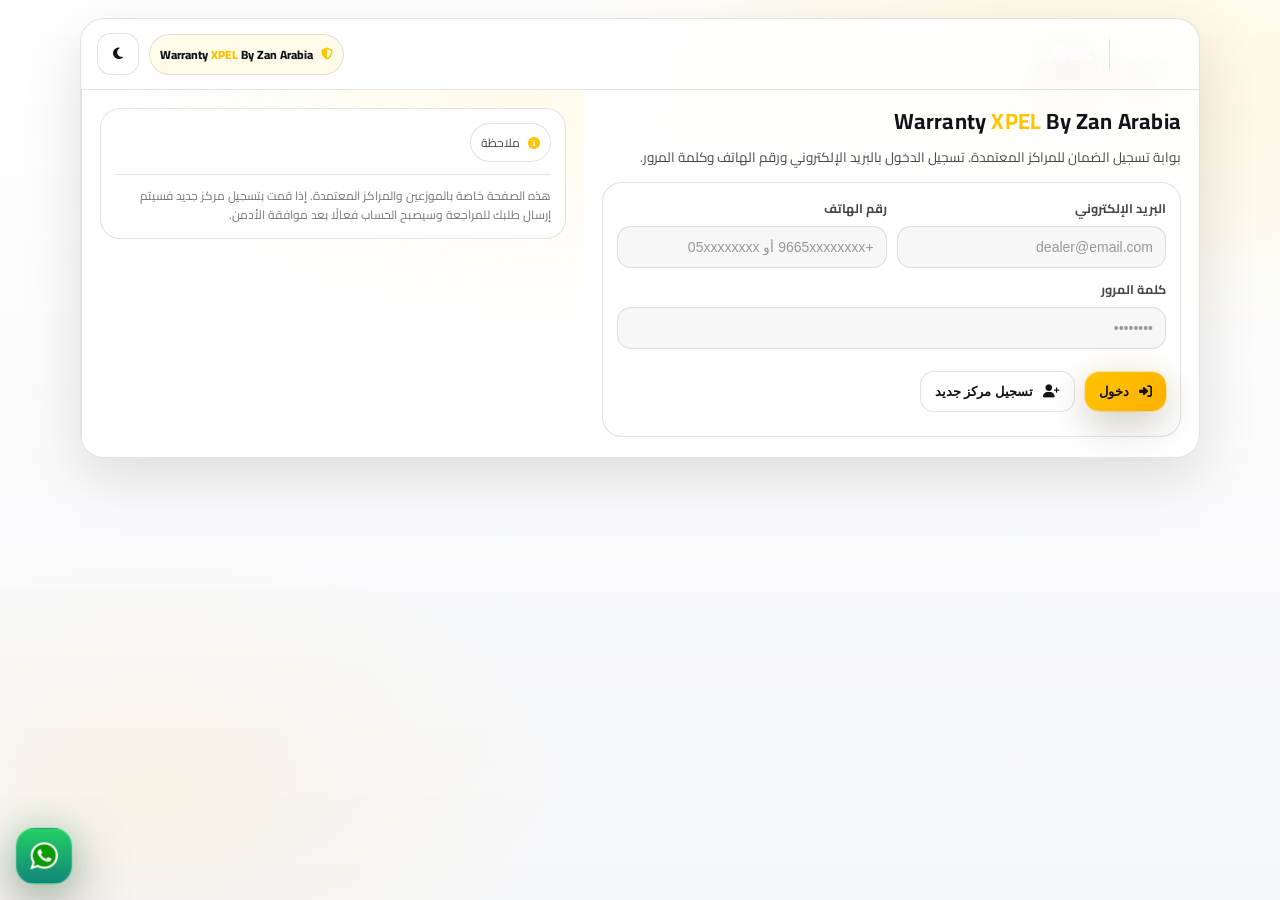
<file: index.html>
<!doctype html>
<html lang="ar">
<head>
<meta charset="utf-8">
<title>ZAN XPEL Warranty Portal</title>

<meta http-equiv="refresh" content="0; url=login.html">

<script>
window.location.replace("login.html");
</script>

</head>
<body>
</body>
</html>
</file>
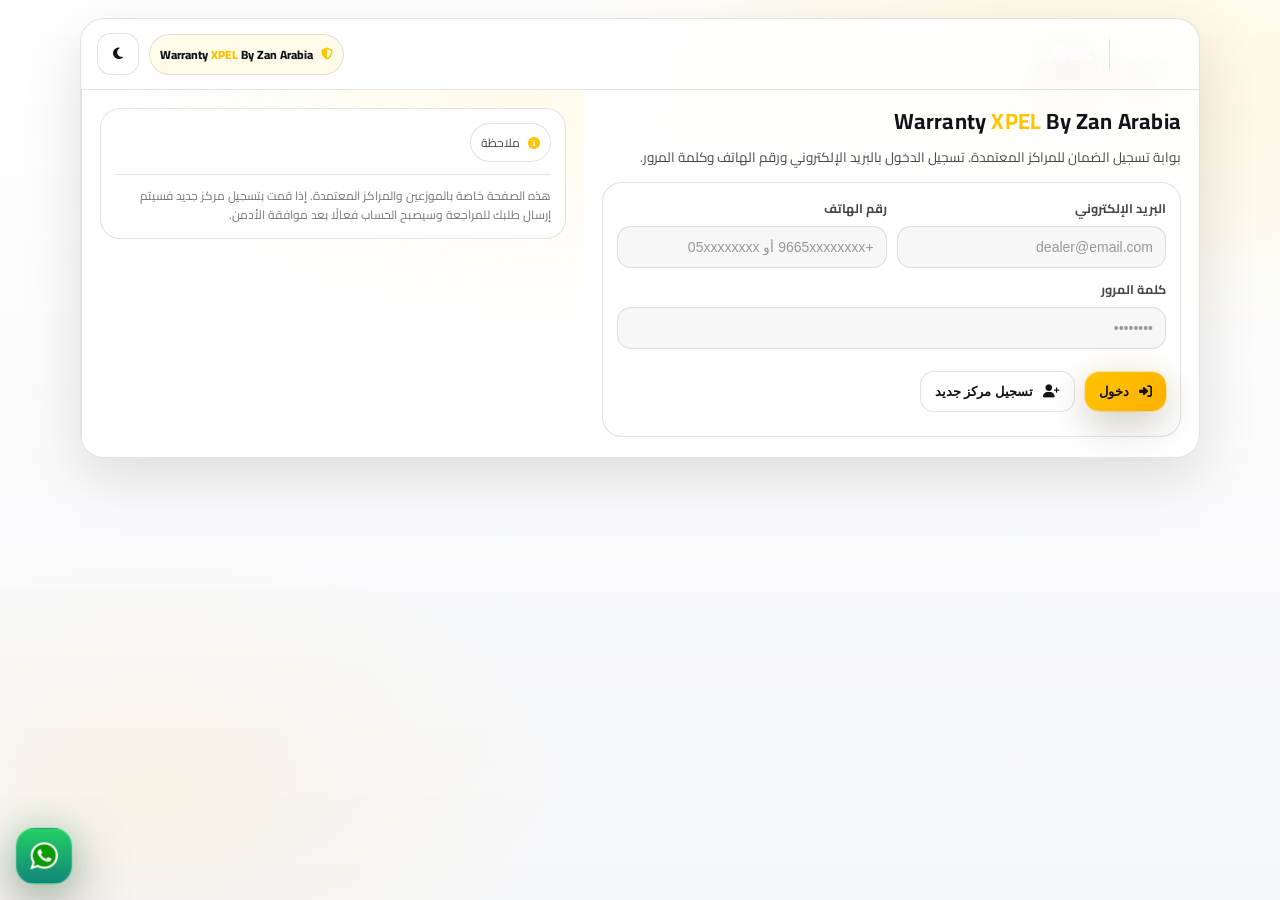
<file: edit.html>
<!doctype html>
<html lang="ar" dir="rtl">
<head>
  <title>ZAN × XPEL — Edit Submission</title>
  <meta charset="utf-8"/>
  <meta name="viewport" content="width=device-width, initial-scale=1"/>
  <link rel="preconnect" href="https://fonts.googleapis.com">
  <link rel="preconnect" href="https://fonts.gstatic.com" crossorigin>
  <link href="https://fonts.googleapis.com/css2?family=Cairo:wght@400;600;700;800;900&display=swap" rel="stylesheet">
  <link rel="stylesheet" href="https://cdnjs.cloudflare.com/ajax/libs/font-awesome/6.5.0/css/all.min.css"/>
  <link rel="stylesheet" href="assets/style.css"/>
  <script src="assets/config.js"></script>
</head>
<body data-page="edit">
  <div class="bg"></div>
  <div class="carbon"></div>
  <div class="topo"></div>

  <div class="wrap">
    <div class="shell">

      <div class="header">
        <div class="brand">
          <img src="assets/zan.png" alt="ZAN Arabia">
          <span class="divider"></span>
          <img src="assets/xpel.png" alt="XPEL">
        </div>
        <div class="rightActions">
          <div class="pill" title="Warranty Portal">
            <i class="fa-solid fa-shield-halved"></i>
            <span>Warranty <span style="color:var(--xpel);font-weight:900">XPEL</span> By Zan Arabia</span>
          </div>
          <button class="iconBtn" id="btnTheme" type="button" title="Theme">
            <i class="fa-solid fa-moon"></i>
          </button>
        </div>
      </div>

      <div class="content">
        <div class="right">
          <h1 class="heroTitle">تعديل تسجيل</h1>
          <p class="heroSub">اسم المركز ثابت: <span class="accent" id="dealerNameFixed"></span></p>

          <div class="card" style="margin-top:14px">
            <label>ادخل رقم الفاتورة لتحميل بياناتك</label>
            <input id="editInvoice" placeholder="INV-...">

            <div class="btnRow" style="margin-top:10px">
              <button class="btn btnPrimary" id="btnLoadEdit" type="button">
                <i class="fa-solid fa-download"></i> تحميل
              </button>
              <button class="btn btnGhost" id="btnBackHome2" type="button">
                <i class="fa-solid fa-house"></i> رجوع
              </button>
            </div>

            <div class="msg" id="editLoadMsg"></div>

            <form id="formEdit" style="display:none; margin-top:12px" novalidate>
              <div class="grid">
                <div>
                  <label>رقم الفاتورة</label>
                  <input name="invoice_number" readonly>
                </div>

                <div>
                  <label>تاريخ التركيب</label>
                  <input name="install_date" type="date" required>
                </div>

                <div class="full">
                  <label>المدينة</label>
                  <input name="city" required>
                </div>

                <div class="full">
                  <label>اسم العميل</label>
                  <input name="customer_name" required>
                </div>

                <div>
                  <label>رقم الهاتف</label>
                  <input name="customer_phone" inputmode="tel" required>
                </div>

                <div>
                  <label>البريد الإلكتروني</label>
                  <input name="customer_email" type="email" required>
                </div>

                <div>
                  <label>رقم اللوحة</label>
                  <input name="plate_number" required>
                </div>

                <div>
                  <label>نوع السيارة</label>
                  <input name="car_type" required>
                </div>

                <div>
                  <label>رقم الرول</label>
                  <input name="roll_number" required>
                </div>

                <div>
                  <label>فئة المنتج</label>
                  <select name="product_category" required>
                    <option value="">اختر</option>
                    <option>حماية</option>
                    <option>تظليل</option>
                    <option>عناية</option>
                    <option>منتجات أخرى</option>
                  </select>
                </div>

                <div class="full">
                  <label>فاتورة جديدة (اختياري)</label>
                  <input name="invoice_file" type="file" accept=".pdf,image/*">
                  <div class="fileLine" id="editFileLine"></div>
                  <div class="help" id="existingFile"></div>
                </div>
              </div>

              <div class="btnRow">
                <button class="btn btnGhost" id="btnCancelEdit" type="button">
                  <i class="fa-solid fa-xmark"></i> إلغاء
                </button>
                <button class="btn btnPrimary" id="btnSaveEdit" type="submit">
                  <i class="fa-solid fa-floppy-disk"></i> حفظ التعديل
                </button>
              </div>

              <div class="msg" id="editMsg"></div>
            </form>
          </div>
        </div>

        <div class="left">
          <div class="card">
            <div class="badge">
              <i class="fa-solid fa-circle-info"></i> شرط التعديل
            </div>
            <div class="line"></div>
            <div class="help">التعديل مسموح مرة واحدة فقط خلال 24 ساعة من وقت التسجيل.</div>
          </div>
        </div>
      </div>
    </div>
  </div>

  <button class="waFloat" id="waBtn" type="button" aria-label="WhatsApp Support">
    <img src="assets/whatsapp.png" alt="WhatsApp">
  </button>
  <div class="waHint">تواصل واتساب</div>

  <div class="modalBackdrop" id="waModal">
    <div class="modal" role="dialog" aria-modal="true" aria-label="WhatsApp Support">
      <div class="modalHead">
        <div class="modalTitle">
          <i class="fa-brands fa-whatsapp"></i> دعم واتساب
        </div>
        <button class="closeX" id="waClose" type="button" aria-label="Close">
          <i class="fa-solid fa-xmark"></i>
        </button>
      </div>

      <div class="modalBody">
        <div class="note">اكتب رسالتك، ثم سيتم فتح واتساب مباشرة على رقم الدعم.</div>
        <div style="height:8px"></div>
        <textarea id="waText" placeholder="اكتب رسالتك هنا..."></textarea>
      </div>

      <div class="modalActions">
        <button class="btn btnWA" id="waOpen" type="button">
          <i class="fa-brands fa-whatsapp"></i> فتح واتساب
        </button>
        <button class="btn btnGhost" id="waCancel" type="button">
          <i class="fa-solid fa-ban"></i> إلغاء
        </button>
      </div>
    </div>
  </div>

  <script src="assets/app.js"></script>
</body>
</html>
</file>
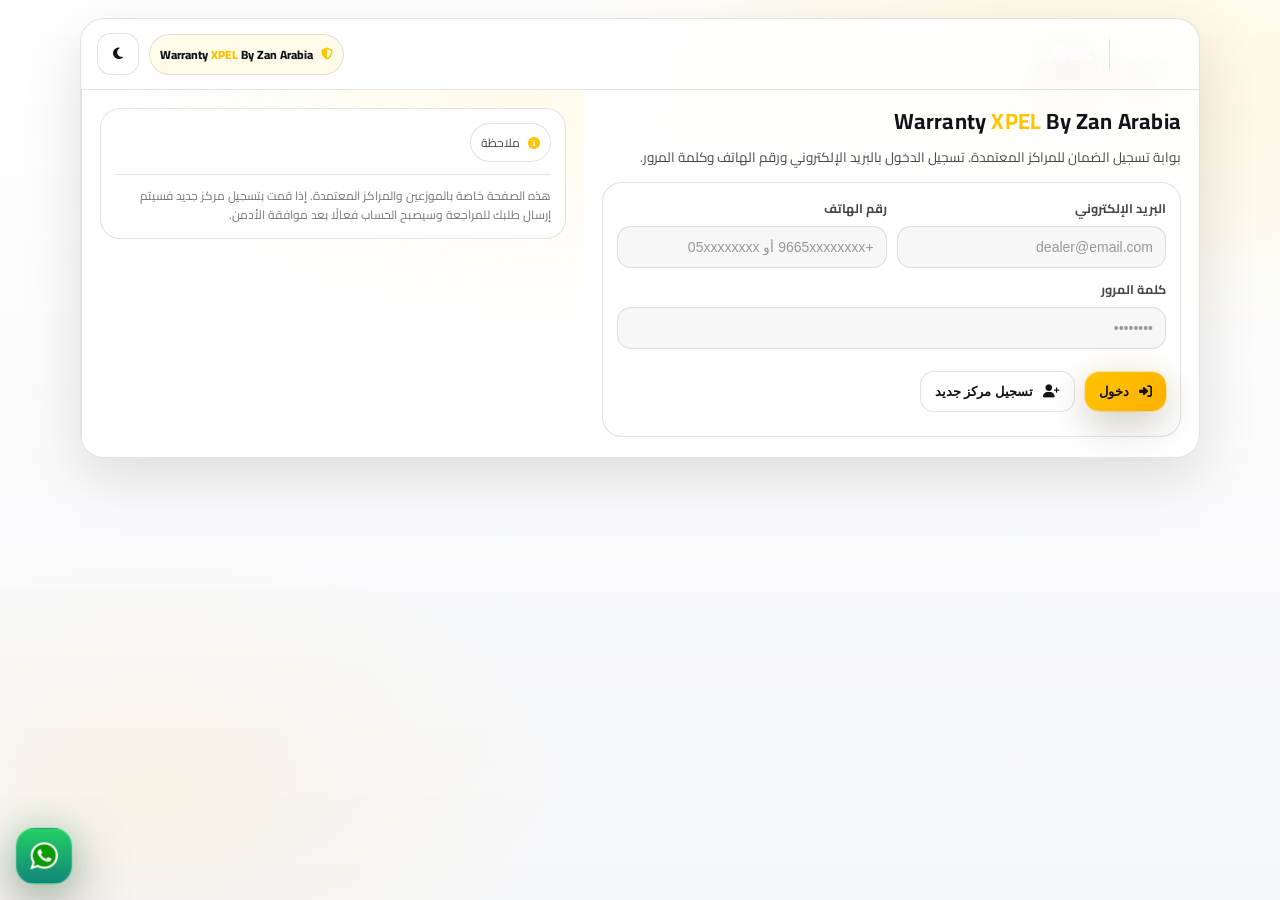
<file: login.html>
<!doctype html>
<html lang="ar" dir="rtl">
<head>

<title>ZAN × XPEL — Login</title>

<meta charset="utf-8"/>
<meta name="viewport" content="width=device-width, initial-scale=1"/>

<link rel="preconnect" href="https://fonts.googleapis.com">
<link rel="preconnect" href="https://fonts.gstatic.com" crossorigin>

<link href="https://fonts.googleapis.com/css2?family=Cairo:wght@400;600;700;800;900&display=swap" rel="stylesheet">

<link rel="stylesheet" href="https://cdnjs.cloudflare.com/ajax/libs/font-awesome/6.5.0/css/all.min.css"/>

<link rel="stylesheet" href="assets/style.css"/>

<script src="assets/config.js"></script>

</head>

<body data-page="login">

<div class="bg"></div>
<div class="carbon"></div>
<div class="topo"></div>

<div class="wrap">

<div class="shell">

<!-- HEADER -->

<div class="header">

<div class="brand">

<img src="assets/zan.png" alt="ZAN Arabia">

<span class="divider"></span>

<img src="assets/xpel.png" alt="XPEL">

</div>

<div class="rightActions">

<div class="pill" title="Warranty Portal">

<i class="fa-solid fa-shield-halved"></i>

<span>Warranty <span style="color:var(--xpel);font-weight:900">XPEL</span> By Zan Arabia</span>

</div>

<button class="iconBtn" id="btnTheme" type="button" title="Theme">

<i class="fa-solid fa-moon"></i>

</button>

</div>

</div>

<!-- CONTENT -->

<div class="content">

<div class="right">

<h1 class="heroTitle">

Warranty <span class="accent">XPEL</span> By Zan Arabia

</h1>

<p class="heroSub">

بوابة تسجيل الضمان للمراكز المعتمدة. تسجيل الدخول بالبريد الإلكتروني ورقم الهاتف وكلمة المرور.

</p>

<div class="card" style="margin-top:14px">

<div class="grid">

<div>

<label>البريد الإلكتروني</label>

<input
id="loginEmail"
type="email"
placeholder="dealer@email.com"
/>

</div>

<div>

<label>رقم الهاتف</label>

<input
id="loginPhone"
inputmode="tel"
placeholder="+9665xxxxxxxx أو 05xxxxxxxx"
/>

</div>

<div class="full">

<label>كلمة المرور</label>

<input
id="loginPass"
type="password"
placeholder="••••••••"
/>

</div>

<div class="full">

<div class="btnRow">

<button
class="btn btnPrimary"
id="btnLogin"
type="button"
>

<i class="fa-solid fa-right-to-bracket"></i>
دخول

</button>

<button
class="btn btnGhost"
id="btnGoRegister"
type="button"
>

<i class="fa-solid fa-user-plus"></i>
تسجيل مركز جديد

</button>

</div>

<div class="msg" id="loginMsg"></div>

</div>

</div>

</div>

</div>

<div class="left">

<div class="card">

<div class="badge">

<i class="fa-solid fa-circle-info"></i>
ملاحظة

</div>

<div class="line"></div>

<div class="help">

هذه الصفحة خاصة بالموزعين والمراكز المعتمدة.

إذا قمت بتسجيل مركز جديد فسيتم إرسال طلبك للمراجعة
وسيصبح الحساب فعالًا بعد موافقة الأدمن.

</div>

</div>

</div>

</div>

</div>

</div>

<!-- WHATSAPP BUTTON -->

<button
class="waFloat"
id="waBtn"
type="button"
aria-label="WhatsApp Support"
>

<img src="assets/whatsapp.png" alt="WhatsApp">

</button>

<div class="waHint">

تواصل واتساب

</div>

<!-- WHATSAPP MODAL -->

<div class="modalBackdrop" id="waModal">

<div
class="modal"
role="dialog"
aria-modal="true"
aria-label="WhatsApp Support"
>

<div class="modalHead">

<div class="modalTitle">

<i class="fa-brands fa-whatsapp"></i>
دعم واتساب

</div>

<button
class="closeX"
id="waClose"
type="button"
aria-label="Close"
>

<i class="fa-solid fa-xmark"></i>

</button>

</div>

<div class="modalBody">

<div class="note">

اكتب رسالتك، ثم سيتم فتح واتساب مباشرة على رقم الدعم.

</div>

<div style="height:8px"></div>

<textarea
id="waText"
placeholder="اكتب رسالتك هنا..."
></textarea>

</div>

<div class="modalActions">

<button
class="btn btnWA"
id="waOpen"
type="button"
>

<i class="fa-brands fa-whatsapp"></i>
فتح واتساب

</button>

<button
class="btn btnGhost"
id="waCancel"
type="button"
>

<i class="fa-solid fa-ban"></i>
إلغاء

</button>

</div>

</div>

</div>

<script src="assets/app.js"></script>

</body>
</html>
</file>
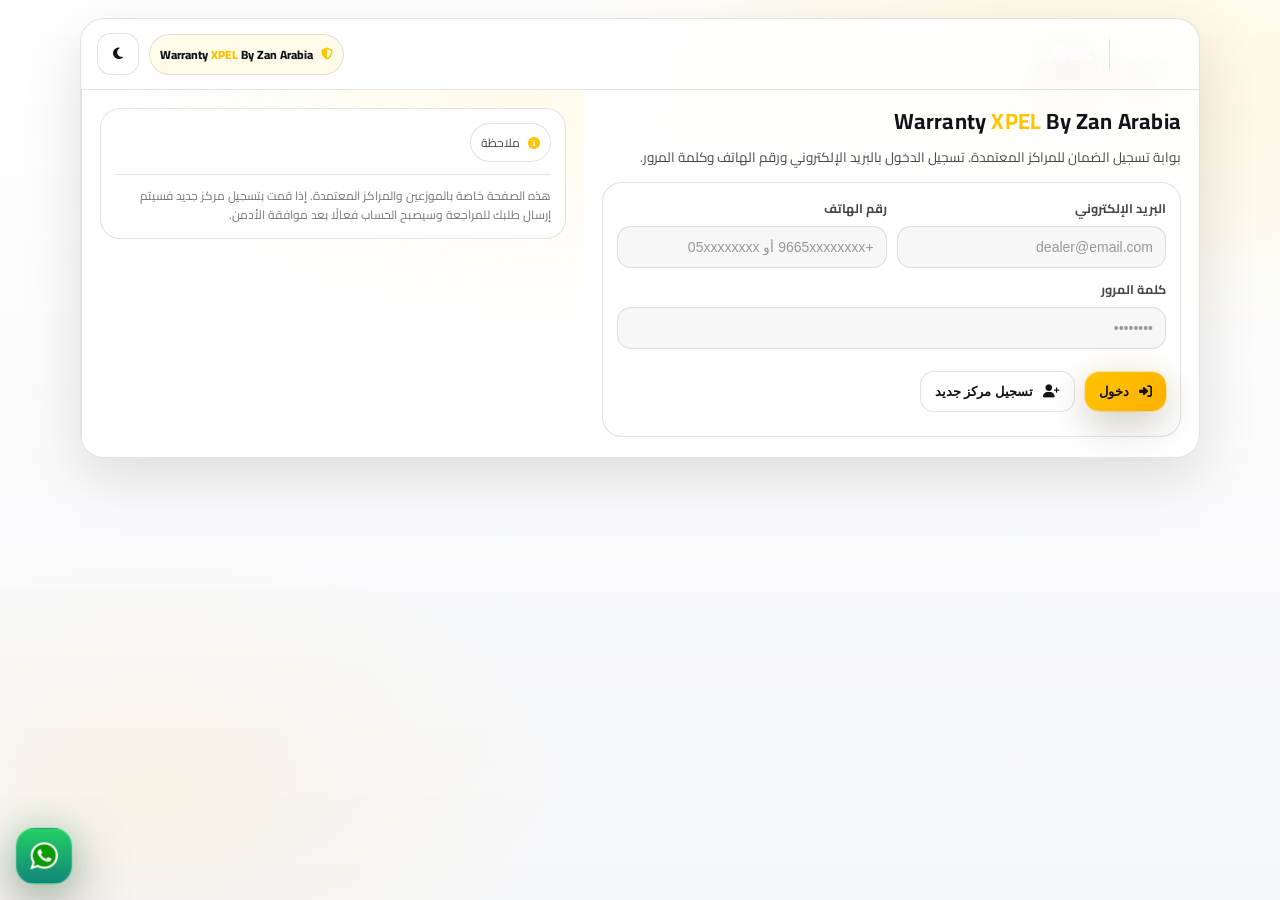
<file: new.html>
<!doctype html>
<html lang="ar" dir="rtl">
<head>
  <title>ZAN × XPEL — New Submission</title>
  <meta charset="utf-8"/>
  <meta name="viewport" content="width=device-width, initial-scale=1"/>
  <link rel="preconnect" href="https://fonts.googleapis.com">
  <link rel="preconnect" href="https://fonts.gstatic.com" crossorigin>
  <link href="https://fonts.googleapis.com/css2?family=Cairo:wght@400;600;700;800;900&display=swap" rel="stylesheet">
  <link rel="stylesheet" href="https://cdnjs.cloudflare.com/ajax/libs/font-awesome/6.5.0/css/all.min.css"/>
  <link rel="stylesheet" href="assets/style.css"/>
  <script src="assets/config.js"></script>
</head>
<body data-page="new">
  <div class="bg"></div>
  <div class="carbon"></div>
  <div class="topo"></div>

  <div class="wrap">
    <div class="shell">

      <div class="header">
        <div class="brand">
          <img src="assets/zan.png" alt="ZAN Arabia">
          <span class="divider"></span>
          <img src="assets/xpel.png" alt="XPEL">
        </div>
        <div class="rightActions">
          <div class="pill" title="Warranty Portal">
            <i class="fa-solid fa-shield-halved"></i>
            <span>Warranty <span style="color:var(--xpel);font-weight:900">XPEL</span> By Zan Arabia</span>
          </div>
          <button class="iconBtn" id="btnTheme" type="button" title="Theme">
            <i class="fa-solid fa-moon"></i>
          </button>
        </div>
      </div>

      <div class="content">
        <div class="right">
          <h1 class="heroTitle">تسجيل ضمان جديد</h1>
          <p class="heroSub">اسم المركز ثابت: <span class="accent" id="dealerNameFixed"></span></p>

          <div class="card" style="margin-top:14px">
            <div class="steps">
              <button class="step active" data-s="1" type="button">1) الفاتورة</button>
              <button class="step" data-s="2" type="button">2) العميل</button>
              <button class="step" data-s="3" type="button">3) مراجعة</button>
            </div>

            <form id="formNew" novalidate>
              <!-- STEP 1 -->
              <div class="grid pane" data-pane="1">
                <div>
                  <label>رقم الفاتورة</label>
                  <input name="invoice_number" required>
                </div>

                <div>
                  <label>تاريخ التركيب</label>
                  <input name="install_date" type="date" required>
                </div>

                <div class="full">
                  <label>المدينة</label>
                  <input name="city" required>
                </div>

                <div class="full">
                  <label>رفع صورة/ملف الفاتورة (PDF/JPG)</label>
                  <input name="invoice_file" type="file" accept=".pdf,image/*">
                  <div class="fileLine" id="newFileLine"></div>
                </div>
              </div>

              <!-- STEP 2 -->
              <div class="grid pane" data-pane="2" style="display:none">
                <div class="full">
                  <label>اسم العميل</label>
                  <input name="customer_name" required>
                </div>

                <div>
                  <label>رقم الهاتف</label>
                  <input name="customer_phone" inputmode="tel" required placeholder="05xxxxxxxx">
                </div>

                <div>
                  <label>البريد الإلكتروني</label>
                  <input name="customer_email" type="email" required>
                </div>

                <div>
                  <label>رقم اللوحة</label>
                  <input name="plate_number" required>
                </div>

                <div>
                  <label>نوع السيارة</label>
                  <input name="car_type" required placeholder="مثال: Toyota Camry">
                </div>

                <div>
                  <label>رقم الرول</label>
                  <input name="roll_number" required>
                </div>

                <div class="full">
                  <label>فئة المنتج</label>
                  <select name="product_category" required>
                    <option value="">اختر</option>
                    <option>حماية</option>
                    <option>تظليل</option>
                    <option>عناية</option>
                    <option>منتجات أخرى</option>
                  </select>
                </div>
              </div>

              <!-- STEP 3 -->
              <div class="pane" data-pane="3" style="display:none">
                <div class="review" id="newReview"></div>
              </div>

              <div class="btnRow">
                <button class="btn btnGhost" id="btnBackHome" type="button">
                  <i class="fa-solid fa-house"></i> رجوع
                </button>

                <span style="flex:1"></span>

                <button class="btn btnGhost" id="btnPrev" type="button">
                  <i class="fa-solid fa-chevron-right"></i> السابق
                </button>

                <button class="btn btnPrimary" id="btnNext" type="button">
                  <i class="fa-solid fa-chevron-left"></i> التالي
                </button>

                <button class="btn btnPrimary" id="btnSaveNew" type="submit" style="display:none">
                  <i class="fa-solid fa-floppy-disk"></i> حفظ
                </button>
              </div>

              <div class="msg" id="newMsg"></div>
            </form>
          </div>
        </div>

        <div class="left">
          <div class="card">
            <div class="badge">
              <i class="fa-solid fa-shield-halved"></i> تنبيه
            </div>
            <div class="line"></div>
            <div class="help">
              يرجى التأكد من صحة رقم الرول ورقم اللوحة وبيانات الفاتورة قبل الحفظ.
            </div>
          </div>
        </div>
      </div>
    </div>
  </div>

  <button class="waFloat" id="waBtn" type="button" aria-label="WhatsApp Support">
    <img src="assets/whatsapp.png" alt="WhatsApp">
  </button>

  <div class="waHint">تواصل واتساب</div>

  <div class="modalBackdrop" id="waModal">
    <div class="modal" role="dialog" aria-modal="true" aria-label="WhatsApp Support">
      <div class="modalHead">
        <div class="modalTitle">
          <i class="fa-brands fa-whatsapp"></i> دعم واتساب
        </div>
        <button class="closeX" id="waClose" type="button" aria-label="Close">
          <i class="fa-solid fa-xmark"></i>
        </button>
      </div>

      <div class="modalBody">
        <div class="note">اكتب رسالتك، ثم سيتم فتح واتساب مباشرة على رقم الدعم.</div>
        <div style="height:8px"></div>
        <textarea id="waText" placeholder="اكتب رسالتك هنا..."></textarea>
      </div>

      <div class="modalActions">
        <button class="btn btnWA" id="waOpen" type="button">
          <i class="fa-brands fa-whatsapp"></i> فتح واتساب
        </button>
        <button class="btn btnGhost" id="waCancel" type="button">
          <i class="fa-solid fa-ban"></i> إلغاء
        </button>
      </div>
    </div>
  </div>

  <script src="assets/app.js"></script>
</body>
</html>
</file>
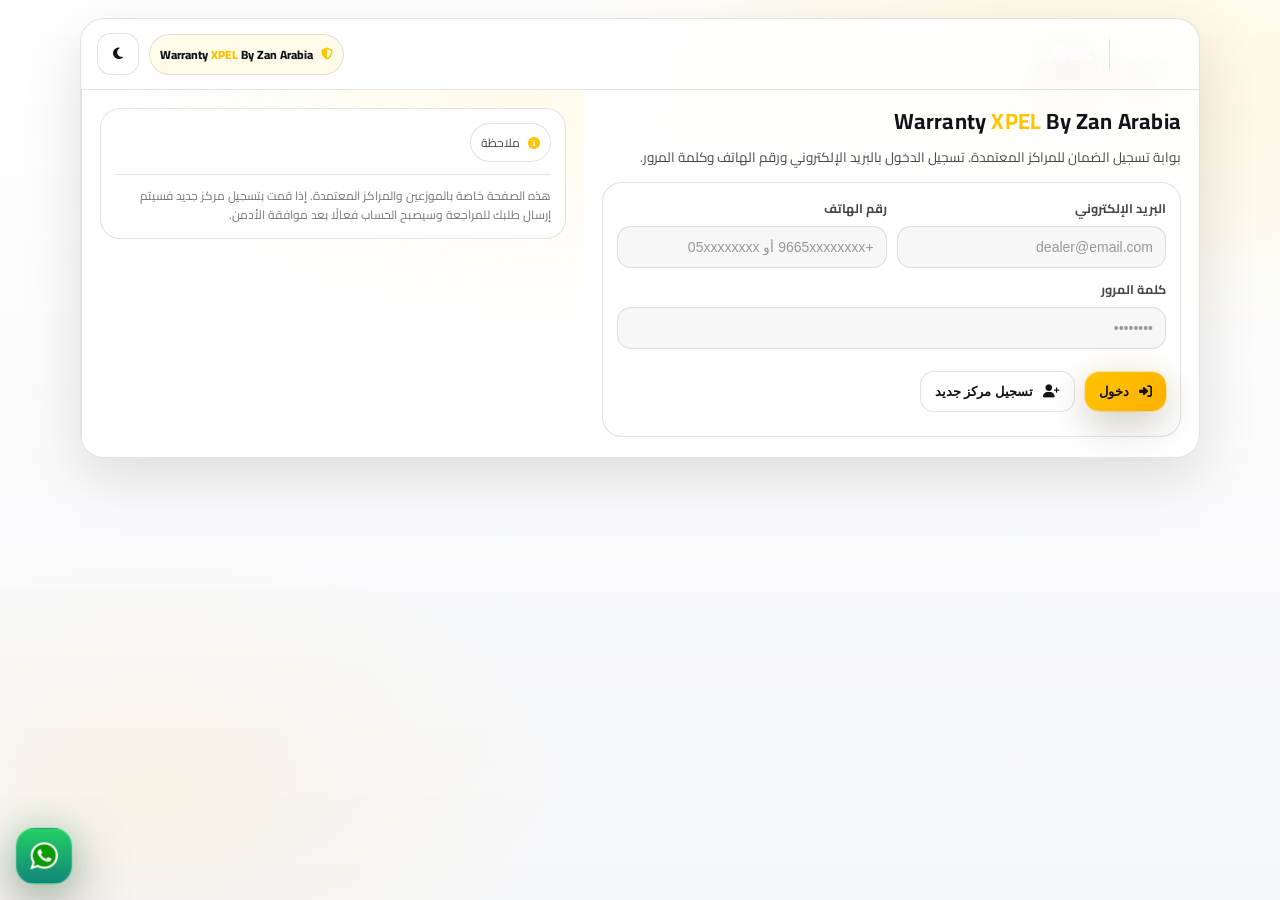
<file: portal.html>
<!doctype html>
<html lang="ar" dir="rtl">
<head>
  <title>ZAN × XPEL — Portal</title>
  <meta charset="utf-8"/>
  <meta name="viewport" content="width=device-width, initial-scale=1"/>
  <link rel="preconnect" href="https://fonts.googleapis.com">
  <link rel="preconnect" href="https://fonts.gstatic.com" crossorigin>
  <link href="https://fonts.googleapis.com/css2?family=Cairo:wght@400;600;700;800;900&display=swap" rel="stylesheet">
  <link rel="stylesheet" href="https://cdnjs.cloudflare.com/ajax/libs/font-awesome/6.5.0/css/all.min.css"/>
  <link rel="stylesheet" href="assets/style.css"/>
  <script src="assets/config.js"></script>
</head>
<body data-page="portal">
  <div class="bg"></div>
  <div class="carbon"></div>
  <div class="topo"></div>

  <div class="wrap">
    <div class="shell">

      <div class="header">
        <div class="brand">
          <img src="assets/zan.png" alt="ZAN Arabia">
          <span class="divider"></span>
          <img src="assets/xpel.png" alt="XPEL">
        </div>

        <div class="rightActions">
          <div class="pill" title="Warranty Portal">
            <i class="fa-solid fa-shield-halved"></i>
            <span>Warranty <span style="color:var(--xpel);font-weight:900">XPEL</span> By Zan Arabia</span>
          </div>

          <button class="iconBtn" id="btnTheme" type="button" title="Theme">
            <i class="fa-solid fa-moon"></i>
          </button>
        </div>
      </div>

      <div class="content">
        <div class="right">
          <h1 class="heroTitle">لوحة المركز</h1>
          <p class="heroSub">اختر العملية المطلوبة لإدارة الضمانات الخاصة بمركزك.</p>

          <div class="card" style="margin-top:14px">
            <div class="badge">
              <i class="fa-solid fa-user-shield"></i>
              <span id="who"></span>
            </div>

            <div class="line"></div>

            <div class="btnRow">
              <button class="btn btnPrimary" id="btnNew" type="button">
                <i class="fa-solid fa-file-circle-plus"></i>
                تسجيل جديد
              </button>

              <button class="btn btnGhost" id="btnEdit" type="button">
                <i class="fa-solid fa-pen"></i>
                تعديل تسجيل
              </button>

              <button class="btn btnGhost" id="btnMyWarranties" type="button" onclick="window.location.href='my-warranties.html'">
                <i class="fa-solid fa-rectangle-list"></i>
                سجل ضماناتي
              </button>

              <span style="flex:1"></span>

              <button class="btn btnGhost" id="btnLogout" type="button">
                <i class="fa-solid fa-right-from-bracket"></i>
                تسجيل الخروج
              </button>
            </div>
          </div>
        </div>

        <div class="left">
          <div class="card">
            <div class="badge">
              <i class="fa-solid fa-circle-info"></i>
              شرط التعديل
            </div>

            <div class="line"></div>

            <div class="help">
              التعديل مسموح مرة واحدة فقط خلال أول 24 ساعة من وقت تسجيل الضمان.
            </div>
          </div>

          <div class="card" style="margin-top:12px">
            <div class="badge">
              <i class="fa-solid fa-circle-check"></i>
              ملاحظات مهمة
            </div>

            <div class="line"></div>

            <div class="help">
              لا يمكن استخدام رقم رول سبق استخدامه من قبل، وسيتم لاحقًا ربط الرولات المخصصة لكل مركز في قائمة منسدلة تلقائيًا.
            </div>
          </div>
        </div>
      </div>

    </div>
  </div>

  <button class="waFloat" id="waBtn" type="button" aria-label="WhatsApp Support">
    <img src="assets/whatsapp.png" alt="WhatsApp">
  </button>

  <div class="waHint">تواصل واتساب</div>

  <div class="modalBackdrop" id="waModal">
    <div class="modal" role="dialog" aria-modal="true" aria-label="WhatsApp Support">
      <div class="modalHead">
        <div class="modalTitle">
          <i class="fa-brands fa-whatsapp"></i>
          دعم واتساب
        </div>
        <button class="closeX" id="waClose" type="button" aria-label="Close">
          <i class="fa-solid fa-xmark"></i>
        </button>
      </div>

      <div class="modalBody">
        <div class="note">اكتب رسالتك، ثم سيتم فتح واتساب مباشرة على رقم الدعم.</div>
        <div style="height:8px"></div>
        <textarea id="waText" placeholder="اكتب رسالتك هنا..."></textarea>
      </div>

      <div class="modalActions">
        <button class="btn btnWA" id="waOpen" type="button">
          <i class="fa-brands fa-whatsapp"></i>
          فتح واتساب
        </button>

        <button class="btn btnGhost" id="waCancel" type="button">
          <i class="fa-solid fa-ban"></i>
          إلغاء
        </button>
      </div>
    </div>
  </div>

  <script src="assets/app.js"></script>
</body>
</html>
</file>
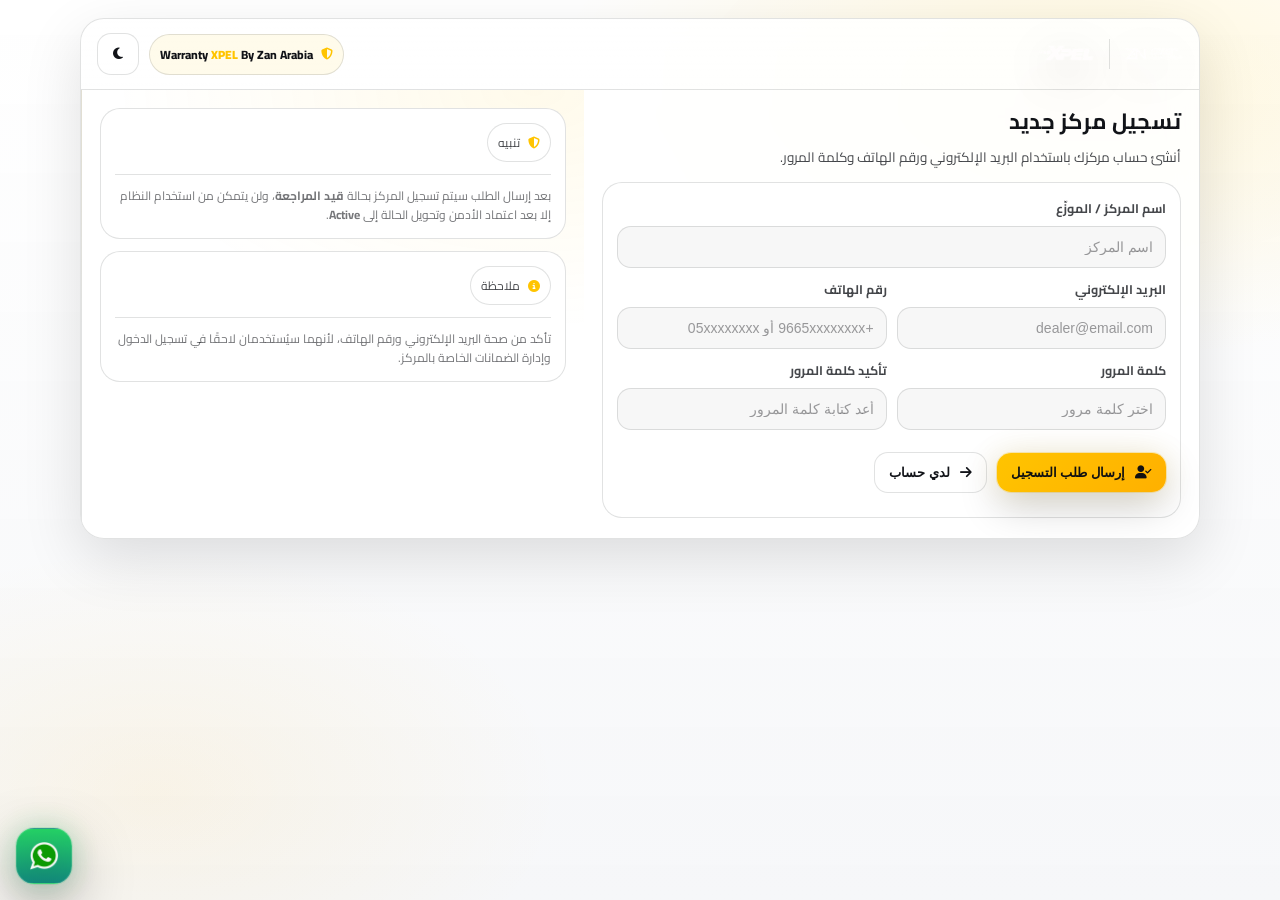
<file: register.html>
<!doctype html>
<html lang="ar" dir="rtl">
<head>
  <title>ZAN × XPEL — Register</title>
  <meta charset="utf-8"/>
  <meta name="viewport" content="width=device-width, initial-scale=1"/>
  <link rel="preconnect" href="https://fonts.googleapis.com">
  <link rel="preconnect" href="https://fonts.gstatic.com" crossorigin>
  <link href="https://fonts.googleapis.com/css2?family=Cairo:wght@400;600;700;800;900&display=swap" rel="stylesheet">
  <link rel="stylesheet" href="https://cdnjs.cloudflare.com/ajax/libs/font-awesome/6.5.0/css/all.min.css"/>
  <link rel="stylesheet" href="assets/style.css"/>
  <script src="assets/config.js"></script>
</head>
<body data-page="register">
  <div class="bg"></div>
  <div class="carbon"></div>
  <div class="topo"></div>

  <div class="wrap">
    <div class="shell">

      <div class="header">
        <div class="brand">
          <img src="assets/zan.png" alt="ZAN Arabia">
          <span class="divider"></span>
          <img src="assets/xpel.png" alt="XPEL">
        </div>

        <div class="rightActions">
          <div class="pill" title="Warranty Portal">
            <i class="fa-solid fa-shield-halved"></i>
            <span>Warranty <span style="color:var(--xpel);font-weight:900">XPEL</span> By Zan Arabia</span>
          </div>

          <button class="iconBtn" id="btnTheme" type="button" title="Theme">
            <i class="fa-solid fa-moon"></i>
          </button>
        </div>
      </div>

      <div class="content">
        <div class="right">
          <h1 class="heroTitle">تسجيل مركز جديد</h1>
          <p class="heroSub">أنشئ حساب مركزك باستخدام البريد الإلكتروني ورقم الهاتف وكلمة المرور.</p>

          <div class="card" style="margin-top:14px">
            <div class="grid">
              <div class="full">
                <label>اسم المركز / الموزّع</label>
                <input id="regName" placeholder="اسم المركز">
              </div>

              <div>
                <label>البريد الإلكتروني</label>
                <input id="regEmail" type="email" placeholder="dealer@email.com">
              </div>

              <div>
                <label>رقم الهاتف</label>
                <input id="regPhone" inputmode="tel" placeholder="+9665xxxxxxxx أو 05xxxxxxxx">
              </div>

              <div>
                <label>كلمة المرور</label>
                <input id="regPass" type="password" placeholder="اختر كلمة مرور">
              </div>

              <div>
                <label>تأكيد كلمة المرور</label>
                <input id="regPass2" type="password" placeholder="أعد كتابة كلمة المرور">
              </div>

              <div class="full">
                <div class="btnRow">
                  <button class="btn btnPrimary" id="btnRegister" type="button">
                    <i class="fa-solid fa-user-check"></i>
                    إرسال طلب التسجيل
                  </button>

                  <button class="btn btnGhost" id="btnGoLogin" type="button">
                    <i class="fa-solid fa-arrow-right"></i>
                    لدي حساب
                  </button>
                </div>

                <div class="msg" id="regMsg"></div>
              </div>
            </div>
          </div>
        </div>

        <div class="left">
          <div class="card">
            <div class="badge">
              <i class="fa-solid fa-shield-halved"></i>
              تنبيه
            </div>

            <div class="line"></div>

            <div class="help">
              بعد إرسال الطلب سيتم تسجيل المركز بحالة <b>قيد المراجعة</b>، ولن يتمكن من استخدام النظام إلا بعد اعتماد الأدمن وتحويل الحالة إلى <b>Active</b>.
            </div>
          </div>

          <div class="card" style="margin-top:12px">
            <div class="badge">
              <i class="fa-solid fa-circle-info"></i>
              ملاحظة
            </div>

            <div class="line"></div>

            <div class="help">
              تأكد من صحة البريد الإلكتروني ورقم الهاتف، لأنهما سيُستخدمان لاحقًا في تسجيل الدخول وإدارة الضمانات الخاصة بالمركز.
            </div>
          </div>
        </div>
      </div>
    </div>
  </div>

  <button class="waFloat" id="waBtn" type="button" aria-label="WhatsApp Support">
    <img src="assets/whatsapp.png" alt="WhatsApp">
  </button>

  <div class="waHint">تواصل واتساب</div>

  <div class="modalBackdrop" id="waModal">
    <div class="modal" role="dialog" aria-modal="true" aria-label="WhatsApp Support">
      <div class="modalHead">
        <div class="modalTitle">
          <i class="fa-brands fa-whatsapp"></i>
          دعم واتساب
        </div>
        <button class="closeX" id="waClose" type="button" aria-label="Close">
          <i class="fa-solid fa-xmark"></i>
        </button>
      </div>

      <div class="modalBody">
        <div class="note">اكتب رسالتك، ثم سيتم فتح واتساب مباشرة على رقم الدعم.</div>
        <div style="height:8px"></div>
        <textarea id="waText" placeholder="اكتب رسالتك هنا..."></textarea>
      </div>

      <div class="modalActions">
        <button class="btn btnWA" id="waOpen" type="button">
          <i class="fa-brands fa-whatsapp"></i>
          فتح واتساب
        </button>

        <button class="btn btnGhost" id="waCancel" type="button">
          <i class="fa-solid fa-ban"></i>
          إلغاء
        </button>
      </div>
    </div>
  </div>

  <script src="assets/app.js"></script>
</body>
</html>
</file>
<file: assets/style.css>
:root{
  --xpel:#FFC400;
  --xpel2:#FFB000;

  /* dark defaults */
  --bg:#07080b;
  --panel:#0f1116cc;
  --card:#0f1116f2;
  --text:#f4f6f8;
  --muted:rgba(255,255,255,.76);
  --muted2:rgba(255,255,255,.58);
  --border:rgba(255,255,255,.12);
  --shadow:0 26px 70px rgba(0,0,0,.55);
  --ok:#29c36a;
  --bad:#ff4d5c;
  --focus:rgba(255,196,0,.18);
  --glass:blur(14px);
}

/* light mode = الأساسي */
body.light{
  --bg:#f6f7f9;
  --panel:rgba(255,255,255,.88);
  --card:#ffffff;
  --text:#111318;
  --muted:rgba(17,19,24,.78);
  --muted2:rgba(17,19,24,.58);
  --border:rgba(15,18,22,.12);
  --shadow:0 20px 60px rgba(0,0,0,.12);
  --focus:rgba(255,196,0,.16);
}

*{box-sizing:border-box}
html,body{height:100%}

body{
  margin:0;
  font-family:"Cairo",system-ui,-apple-system,Segoe UI,Roboto,Arial,sans-serif;
  background:var(--bg);
  color:var(--text);
  overflow-x:hidden;
}

.bg{
  position:fixed;
  inset:0;
  z-index:-3;
  background:
    radial-gradient(900px 450px at 85% 10%, rgba(255,196,0,.12), transparent 60%),
    radial-gradient(700px 420px at 12% 88%, rgba(255,176,0,.10), transparent 58%),
    linear-gradient(180deg, rgba(0,0,0,.65), rgba(0,0,0,.82));
}

body.light .bg{
  background:
    radial-gradient(900px 450px at 85% 10%, rgba(255,196,0,.14), transparent 60%),
    radial-gradient(700px 420px at 12% 88%, rgba(255,176,0,.08), transparent 58%),
    linear-gradient(180deg, rgba(255,255,255,.95), rgba(246,247,249,1));
}

.carbon{
  position:fixed;
  inset:0;
  z-index:-2;
  opacity:.18;
  pointer-events:none;
  background:
    linear-gradient(135deg, rgba(255,255,255,.08) 25%, transparent 25%) -14px 0/28px 28px,
    linear-gradient(225deg, rgba(255,255,255,.08) 25%, transparent 25%) -14px 0/28px 28px,
    linear-gradient(315deg, rgba(255,255,255,.05) 25%, transparent 25%) 0 0/28px 28px,
    linear-gradient(45deg, rgba(255,255,255,.05) 25%, transparent 25%) 0 0/28px 28px;
  mix-blend-mode:overlay;
}

body.light .carbon{opacity:.08}

.topo{
  position:fixed;
  inset:-10%;
  z-index:-1;
  opacity:.12;
  pointer-events:none;
  background:repeating-radial-gradient(circle at 30% 30%, rgba(255,255,255,.16) 0 1px, transparent 1px 14px);
  transform:rotate(-6deg);
}

body.light .topo{opacity:.08}

.wrap{
  min-height:100%;
  padding:18px;
}

.shell{
  max-width:1120px;
  margin:0 auto;
  border:1px solid var(--border);
  border-radius:24px;
  box-shadow:var(--shadow);
  background:var(--panel);
  backdrop-filter:var(--glass);
  overflow:hidden;
  animation:fadeUp .45s ease-out both;
}

@keyframes fadeUp{
  from{opacity:0;transform:translateY(10px)}
  to{opacity:1;transform:translateY(0)}
}

.header{
  display:flex;
  align-items:center;
  justify-content:space-between;
  padding:14px 16px;
  border-bottom:1px solid var(--border);
  background:linear-gradient(180deg, rgba(255,255,255,.04), transparent);
  gap:12px;
}

.brand{
  display:flex;
  align-items:center;
  gap:12px;
  min-width:0;
}

.brand img{
  height:34px;
  object-fit:contain;
  filter:drop-shadow(0 12px 22px rgba(0,0,0,.18));
}

.divider{
  width:1px;
  height:30px;
  background:var(--border);
}

.rightActions{
  display:flex;
  align-items:center;
  gap:10px;
}

.iconBtn{
  width:42px;
  height:42px;
  border-radius:14px;
  border:1px solid var(--border);
  background:rgba(255,255,255,.03);
  color:var(--text);
  display:grid;
  place-items:center;
  cursor:pointer;
  transition:.18s ease;
}

.iconBtn:hover{
  transform:translateY(-1px);
  border-color:rgba(255,196,0,.35);
  box-shadow:0 14px 30px rgba(0,0,0,.14);
}

.pill{
  display:flex;
  align-items:center;
  gap:8px;
  padding:8px 10px;
  border-radius:999px;
  border:1px solid var(--border);
  background:rgba(255,196,0,.08);
  font-weight:800;
  font-size:12px;
  white-space:nowrap;
  max-width:52vw;
  overflow:hidden;
  text-overflow:ellipsis;
}

.pill i{color:var(--xpel)}

.content{
  display:grid;
  grid-template-columns:1.1fr .9fr;
  gap:0;
}

.left{
  padding:18px 18px 20px;
  border-left:1px solid var(--border);
  background:radial-gradient(700px 400px at 90% 0%, rgba(255,196,0,.08), transparent 60%);
}

.right{
  padding:18px 18px 20px;
}

h1{margin:0}

.heroTitle{
  font-size:22px;
  line-height:1.25;
  letter-spacing:.2px;
}

.accent{color:var(--xpel)}

.heroSub{
  margin:10px 0 0;
  color:var(--muted);
  font-size:13.5px;
  line-height:1.65;
}

.card{
  border:1px solid var(--border);
  border-radius:20px;
  background:var(--card);
  padding:14px;
}

label{
  display:block;
  margin:0 0 6px;
  font-size:12.5px;
  color:var(--muted);
  font-weight:700;
}

.grid{
  display:grid;
  grid-template-columns:1fr 1fr;
  gap:10px;
}

.full{grid-column:1/-1}

input,
select,
textarea{
  width:100%;
  padding:12px 12px;
  border-radius:14px;
  border:1px solid var(--border);
  background:rgba(255,255,255,.04);
  color:var(--text);
  outline:none;
  transition:.18s ease;
  font-size:14px;
}

body.light input,
body.light select,
body.light textarea{
  background:rgba(0,0,0,.03);
  color:var(--text);
}

input::placeholder,
textarea::placeholder{
  color:rgba(255,255,255,.42);
}

body.light input::placeholder,
body.light textarea::placeholder{
  color:rgba(18,19,24,.42);
}

input:focus,
select:focus,
textarea:focus{
  border-color:rgba(255,196,0,.55);
  box-shadow:0 0 0 4px var(--focus);
  transform:translateY(-1px);
}

.help{
  margin-top:6px;
  font-size:12px;
  color:var(--muted2);
  line-height:1.55;
}

.btnRow{
  display:flex;
  gap:10px;
  align-items:center;
  flex-wrap:wrap;
  margin-top:12px;
}

.btn{
  border:0;
  border-radius:14px;
  padding:12px 14px;
  font-weight:900;
  cursor:pointer;
  transition:.18s ease;
  display:inline-flex;
  align-items:center;
  gap:10px;
  user-select:none;
  text-decoration:none;
}

.btnPrimary{
  color:#111;
  background:linear-gradient(135deg, var(--xpel), var(--xpel2));
  box-shadow:0 14px 40px rgba(0,0,0,.20), 0 0 0 1px rgba(255,196,0,.26), 0 0 30px rgba(255,196,0,.12);
}

.btnPrimary:hover{
  transform:translateY(-1px);
  box-shadow:0 18px 50px rgba(0,0,0,.24), 0 0 0 1px rgba(255,196,0,.55), 0 0 36px rgba(255,196,0,.18);
}

.btnGhost{
  color:var(--text);
  background:rgba(255,255,255,.03);
  border:1px solid var(--border);
}

.btnGhost:hover{
  transform:translateY(-1px);
  border-color:rgba(255,196,0,.30);
  box-shadow:0 14px 30px rgba(0,0,0,.12);
}

.btn:active{
  transform:translateY(1px) scale(.99);
}

.msg{
  margin-top:10px;
  font-size:13.5px;
  font-weight:700;
}

.msg.ok{color:var(--ok)}
.msg.bad{color:var(--bad)}

.badge{
  display:inline-flex;
  align-items:center;
  gap:8px;
  padding:7px 10px;
  border-radius:999px;
  border:1px solid var(--border);
  background:rgba(255,255,255,.03);
  color:var(--muted);
  font-size:12px;
  max-width:100%;
  overflow:hidden;
  text-overflow:ellipsis;
  white-space:nowrap;
}

.badge i{color:var(--xpel)}

.line{
  height:1px;
  background:var(--border);
  margin:12px 0;
}

.steps{
  display:flex;
  gap:8px;
  flex-wrap:wrap;
  margin:0 0 10px;
}

.step{
  flex:1;
  min-width:140px;
  padding:10px 12px;
  border-radius:16px;
  border:1px solid var(--border);
  background:rgba(255,255,255,.03);
  cursor:pointer;
  transition:.18s ease;
  font-weight:900;
  font-size:12.5px;
  text-align:center;
  color:var(--text);
}

.step.active{
  border-color:rgba(255,196,0,.55);
  box-shadow:0 0 0 4px var(--focus);
  background:linear-gradient(180deg, rgba(255,196,0,.08), rgba(255,255,255,.02));
}

.step:hover{
  transform:translateY(-1px);
  border-color:rgba(255,196,0,.30);
}

.review{
  border:1px solid var(--border);
  border-radius:18px;
  padding:12px;
  background:rgba(255,255,255,.03);
  color:var(--muted);
  line-height:1.7;
  font-size:13px;
}

.k{
  color:var(--xpel);
  font-weight:900;
}

.fileLine{
  font-size:12px;
  color:var(--muted2);
  margin-top:6px;
}

.waFloat{
  position:fixed;
  left:16px;
  bottom:16px;
  z-index:9999;
  width:56px;
  height:56px;
  border-radius:18px;
  border:1px solid rgba(255,255,255,.14);
  background:linear-gradient(180deg, rgba(37,211,102,1), rgba(18,140,126,1));
  box-shadow:0 20px 60px rgba(0,0,0,.35), 0 0 0 1px rgba(37,211,102,.15), 0 0 32px rgba(37,211,102,.22);
  display:grid;
  place-items:center;
  cursor:pointer;
  transition:.18s ease;
}

.waFloat:hover{
  transform:translateY(-2px);
  box-shadow:0 24px 70px rgba(0,0,0,.45), 0 0 0 1px rgba(37,211,102,.30), 0 0 36px rgba(37,211,102,.26);
}

.waFloat img{
  width:30px;
  height:30px;
  filter:drop-shadow(0 10px 20px rgba(0,0,0,.22));
}

.waHint{
  position:fixed;
  left:84px;
  bottom:26px;
  z-index:9998;
  padding:8px 10px;
  border-radius:14px;
  background:rgba(0,0,0,.60);
  border:1px solid rgba(255,255,255,.12);
  color:#fff;
  font-size:12px;
  opacity:0;
  transform:translateY(6px);
  transition:.18s ease;
  pointer-events:none;
}

body.light .waHint{
  background:rgba(18,19,24,.78);
}

.waFloat:hover + .waHint{
  opacity:1;
  transform:translateY(0);
}

.modalBackdrop{
  position:fixed;
  inset:0;
  z-index:10000;
  background:rgba(0,0,0,.55);
  display:none;
  place-items:center;
  padding:18px;
}

.modal{
  width:min(520px, 100%);
  border-radius:22px;
  border:1px solid rgba(255,255,255,.14);
  background:rgba(15,17,22,.94);
  box-shadow:0 28px 80px rgba(0,0,0,.65);
  overflow:hidden;
  animation:fadeUp .22s ease-out both;
}

body.light .modal{
  background:rgba(255,255,255,.97);
  border-color:rgba(15,18,22,.12);
  box-shadow:0 22px 70px rgba(0,0,0,.18);
}

.modalHead{
  padding:14px 16px;
  display:flex;
  align-items:center;
  justify-content:space-between;
  border-bottom:1px solid rgba(255,255,255,.10);
  background:linear-gradient(180deg, rgba(37,211,102,.08), transparent);
}

body.light .modalHead{
  border-bottom:1px solid rgba(15,18,22,.10);
}

.modalTitle{
  display:flex;
  align-items:center;
  gap:10px;
  font-weight:900;
}

.modalTitle i{color:#25D366}

.modalBody{
  padding:14px 16px;
}

textarea{
  min-height:120px;
  resize:vertical;
}

.modalActions{
  display:flex;
  gap:10px;
  justify-content:flex-start;
  padding:0 16px 16px;
}

.closeX{
  width:42px;
  height:42px;
  border-radius:14px;
  border:1px solid var(--border);
  background:rgba(255,255,255,.03);
  color:var(--text);
  display:grid;
  place-items:center;
  cursor:pointer;
  transition:.18s ease;
}

.closeX:hover{
  transform:translateY(-1px);
  border-color:rgba(255,196,0,.30);
}

.btnWA{
  background:linear-gradient(180deg, #25D366, #128C7E);
  color:#04130a;
  box-shadow:0 16px 45px rgba(0,0,0,.32), 0 0 24px rgba(37,211,102,.25);
}

.btnWA:hover{
  transform:translateY(-1px);
  box-shadow:0 20px 60px rgba(0,0,0,.42), 0 0 30px rgba(37,211,102,.30);
}

.note{
  font-size:12px;
  color:var(--muted2);
  line-height:1.6;
}

/* تحسين الهاتف */
@media (max-width:900px){
  .content{
    grid-template-columns:1fr;
  }

  .left{
    border-left:0;
    border-top:1px solid var(--border);
  }

  .grid{
    grid-template-columns:1fr;
  }

  .header{
    padding:12px;
  }

  .brand{
    width:100%;
    justify-content:space-between;
    gap:8px;
  }

  .brand img{
    height:28px;
    max-width:42%;
  }

  .divider{
    display:none;
  }

  .rightActions{
    gap:8px;
  }

  .pill{
    max-width:42vw;
    font-size:11px;
  }

  .heroTitle{
    font-size:20px;
  }

  .heroSub{
    font-size:13px;
  }

  .wrap{
    padding:12px;
  }

  .shell{
    border-radius:20px;
  }

  .card{
    border-radius:18px;
  }

  .step{
    min-width:100%;
  }

  .btnRow{
    flex-direction:column;
    align-items:stretch;
  }

  .btn{
    justify-content:center;
  }
}
</file>
